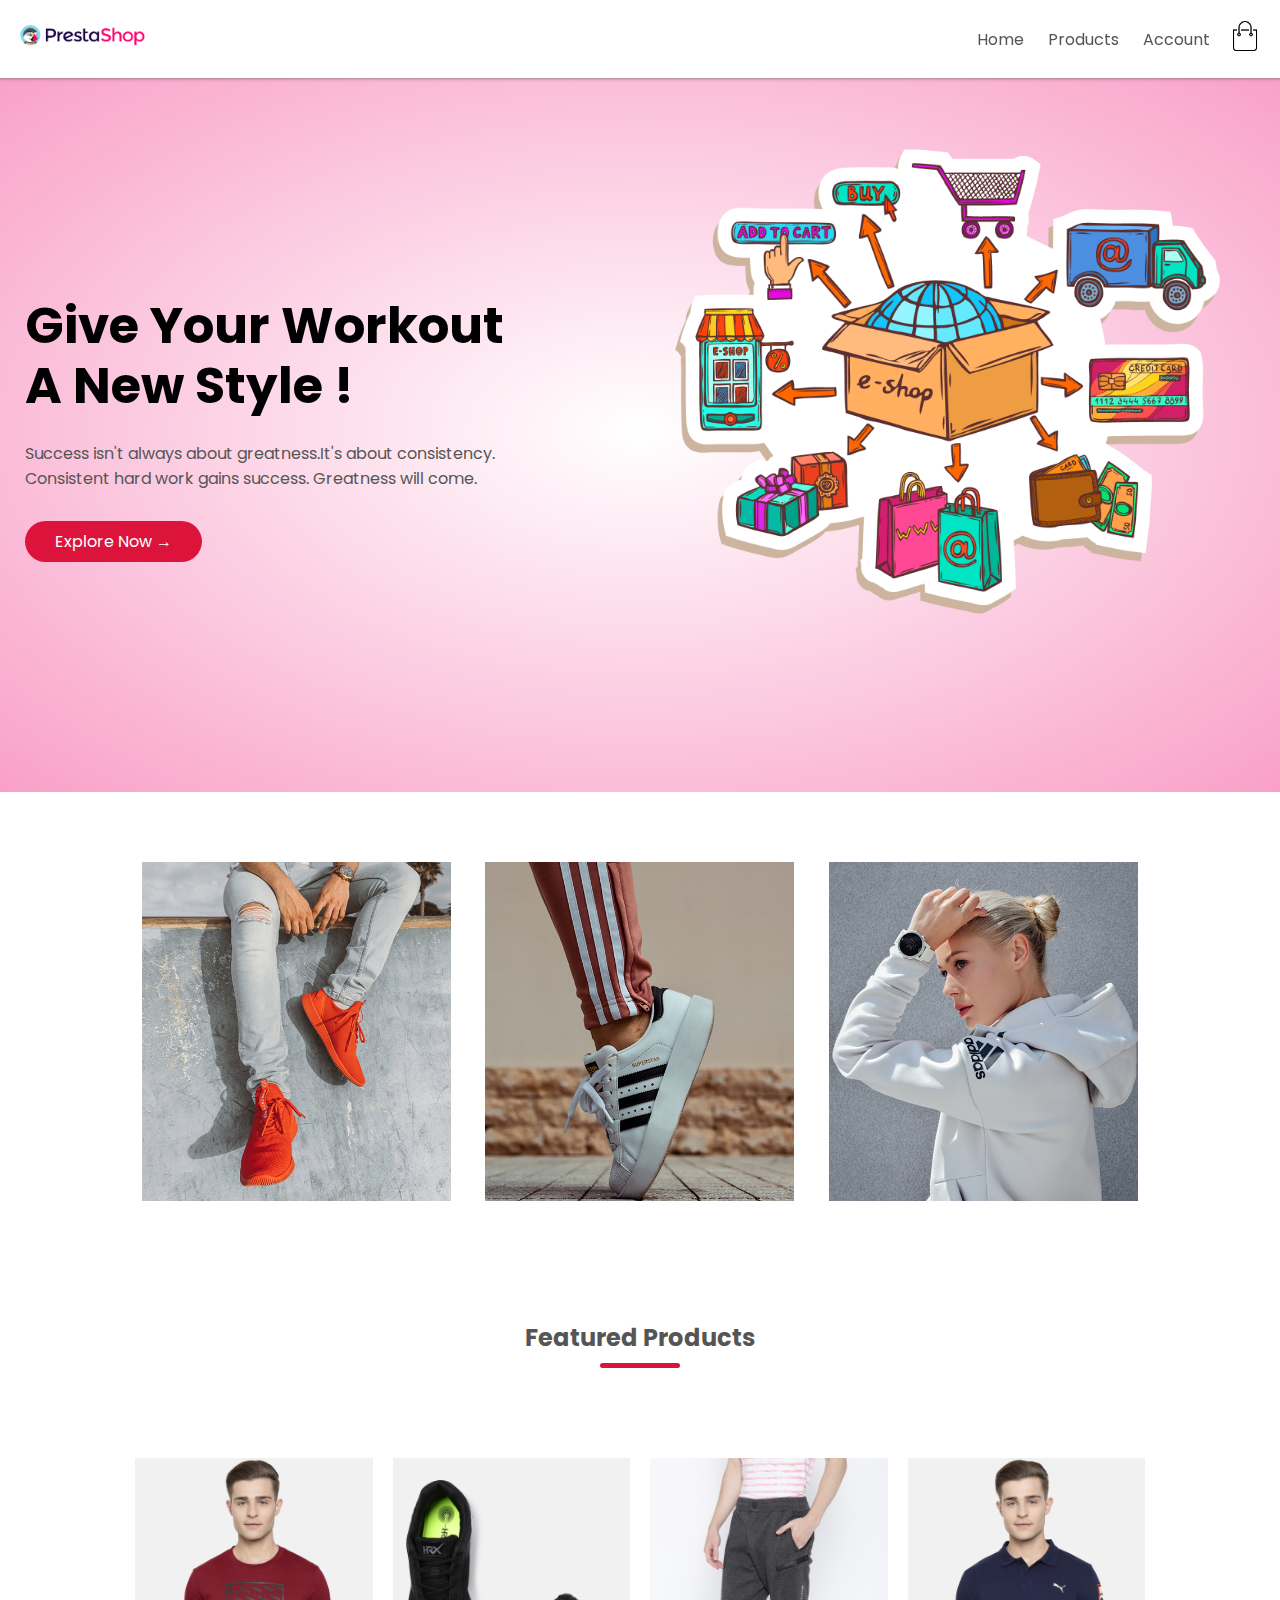
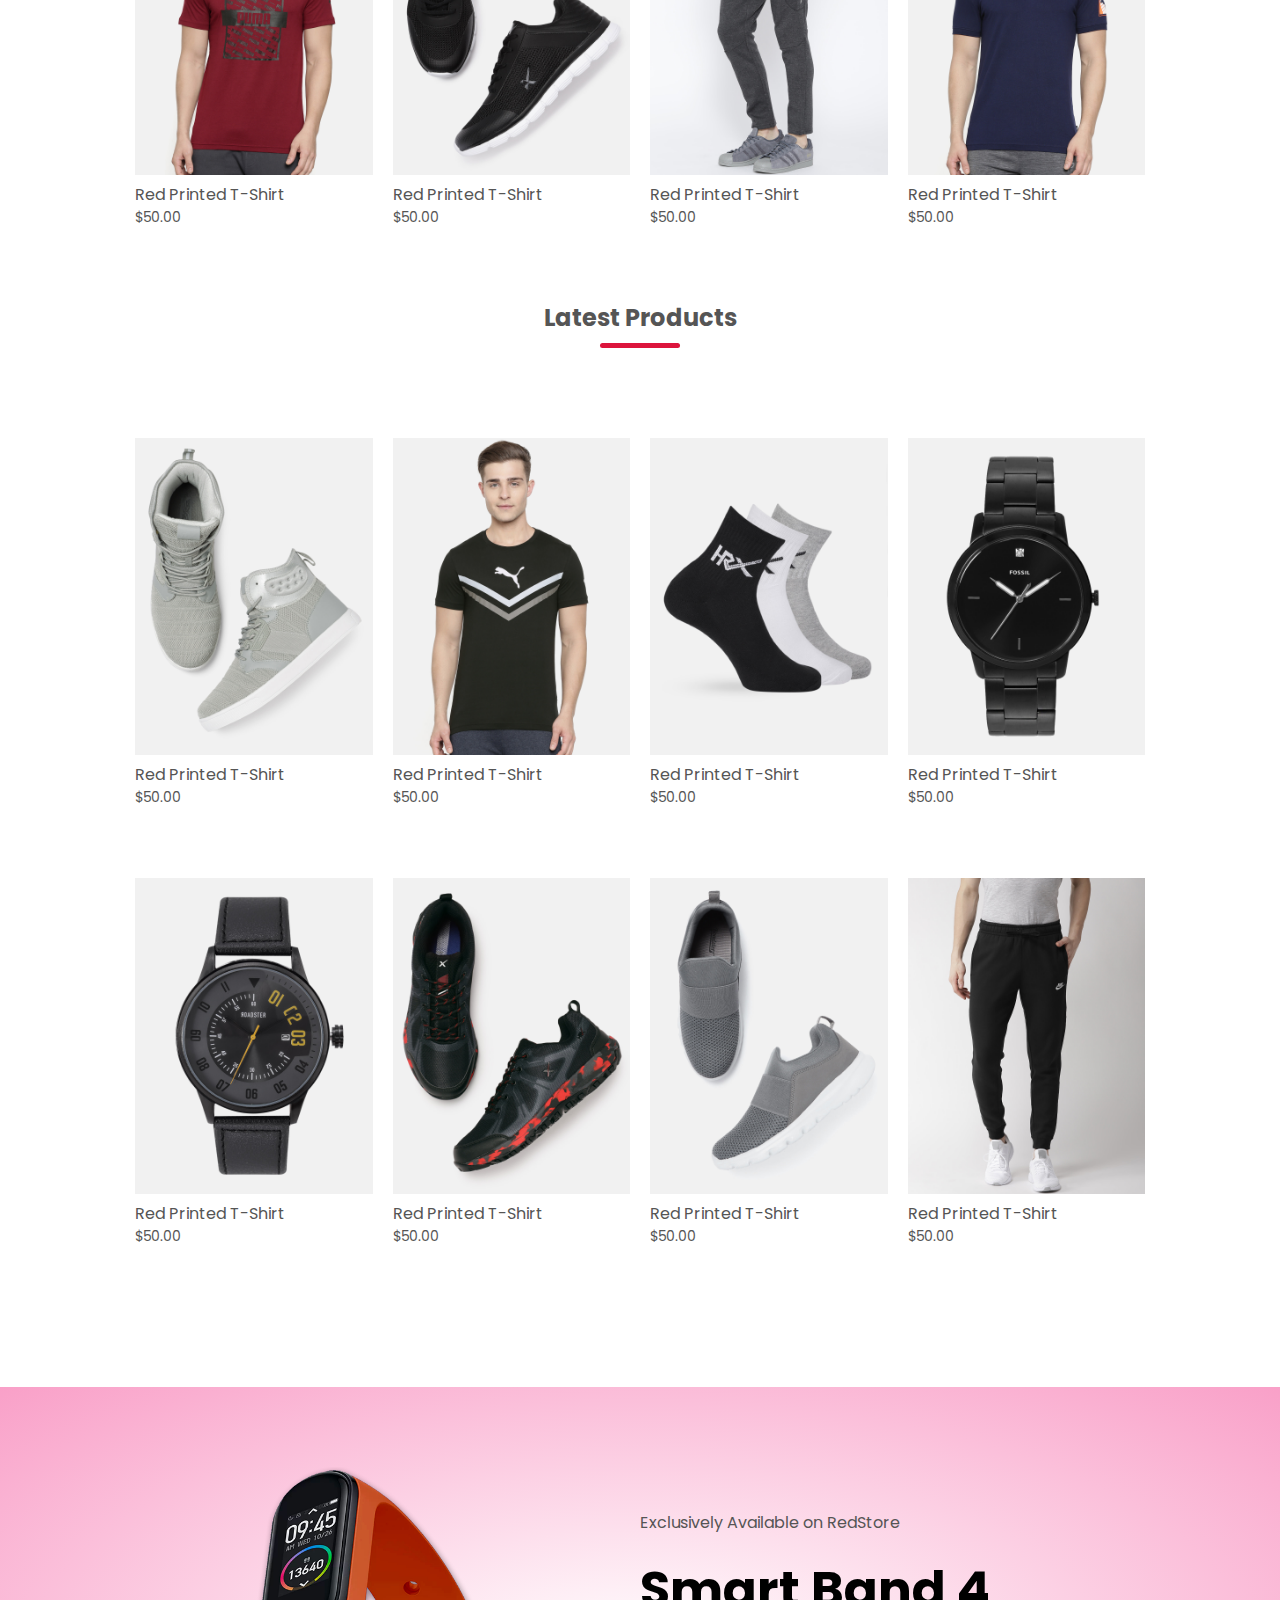
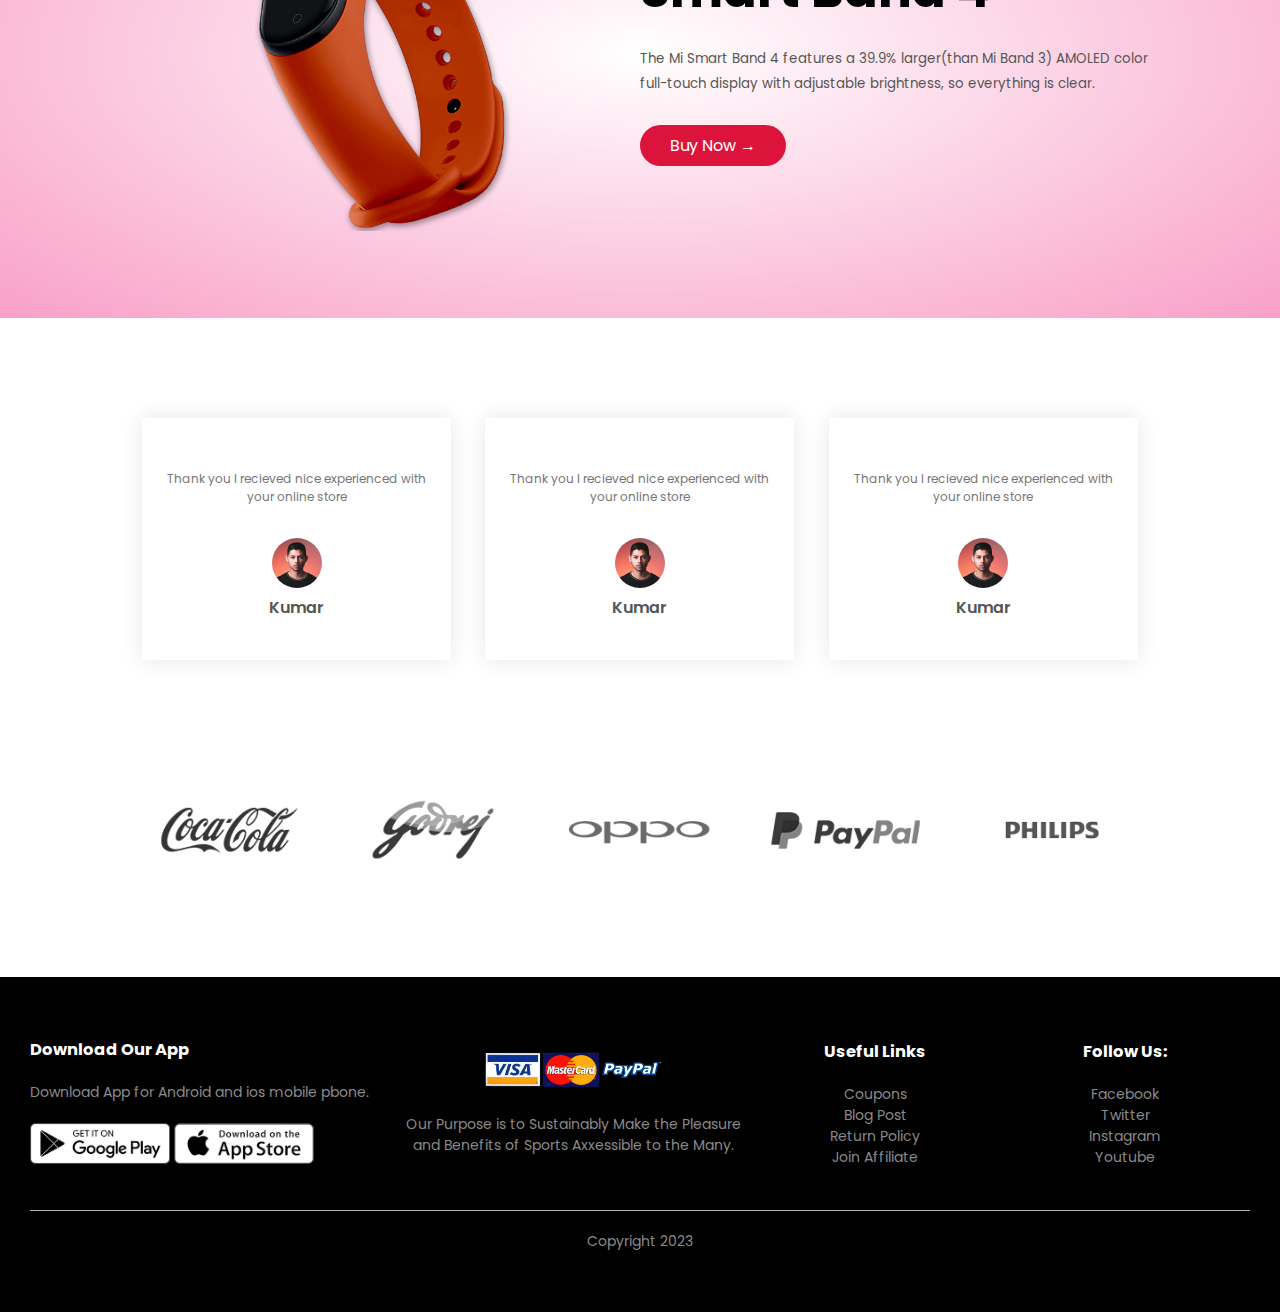
<file: index.html>
<!DOCTYPE html>
<html>
<head>
    <meta name="viewport" content="width=device-width, initial-scale=1.0">
    <title>Ecommerce Website</title>
    <link rel="stylesheet" href="./index.css" type="text/css" />
    <link rel="stylesheet" href="https://cdnjs.cloudflare.com/ajax/libs/font-awesome/6.5.1/css/all.min.css" integrity="sha512-DTOQO9RWCH3ppGqcWaEA1BIZOC6xxalwEsw9c2QQeAIftl+Vegovlnee1c9QX4TctnWMn13TZye+giMm8e2LwA==" crossorigin="anonymous" referrerpolicy="no-referrer" />
</head>
<body>
    <div class="header">
    <div class="container">
    <div class="navbar">
       <a href="index.html"> <img src="images/logo.png" width="125px"/></a>
 
    <nav>
        <ul id="MenuItems">
            <li><a href="index.html">Home</a></li>
            <li><a href="products.html">Products</a></li>
            <!-- <li><a href="">About</a></li>
            <li><a href="">Contact</a></li> -->
            <li><a href="account.html">Account</a></li>
        </ul>
    </nav>
    <a href="cart.html"><img src="images/cart.png" width="30px" height="30px"></a>
    <img src="images/menu.png"  class="menu-icon" width="30px" height="30px" onclick="menutoggle()">
</div>
<div class="row">
    <div class="col-2">
        <h1>Give Your Workout<br> A New Style !</h1>
        <p>Success isn't always about greatness.It's about consistency. <br>Consistent hard
        work gains success. Greatness will come.
        </p>
        <a href="" class="btn">Explore Now &#8594;</a>
    </div>
    <div class="col-2">
        <img src="images/image1.png"/>
    </div>
</div>
</div>
</div>

<!-- features categories -->
<div class="categories">
    <div class="small-container">
    <div class="row">
        <div class="col-3">
            <img src="images/category-1.jpg"/>
        </div>
        <div class="col-3">
            <img src="images/category-2.jpg"/>
        </div>
        <div class="col-3">
            <img src="images/category-3.jpg"/>
        </div>
    </div>
    </div>
</div>

<!-- featured products -->
<div class="small-container">
    <h2 class="title">Featured Products</h2>
    <div class="row">
    <div class="col-4">
        <img src="images/product-1.jpg">
        <h4>Red Printed T-Shirt</h4>
        <div class="rating">
            <i class="fa-solid fa-star"></i>
            <i class="fa-solid fa-star"></i>
            <i class="fa-solid fa-star"></i>
            <i class="fa-solid fa-star"></i>
            <i class="fa-regular fa-star"></i>
        </div>
        <p>$50.00</p>
    </div>
    <div class="col-4">
        <img src="images/product-2.jpg">
        <h4>Red Printed T-Shirt</h4>
        <div class="rating">
            <i class="fa-solid fa-star"></i>
            <i class="fa-solid fa-star"></i>
            <i class="fa-solid fa-star"></i>
            <i class="fa-regular fa-star"></i>
            <i class="fa-regular fa-star"></i>
        </div>
        <p>$50.00</p>
    </div>
    <div class="col-4">
        <img src="images/product-3.jpg">
        <h4>Red Printed T-Shirt</h4>
        <div class="rating">
            <i class="fa-solid fa-star"></i>
            <i class="fa-solid fa-star"></i>
            <i class="fa-regular fa-star"></i>
            <i class="fa-solid fa-star-half-stroke"></i>
            <i class="fa-regular fa-star"></i>
        </div>
        <p>$50.00</p>
    </div>
    <div class="col-4">
        <img src="images/product-4.jpg">
        <h4>Red Printed T-Shirt</h4>
        <div class="rating">
            <i class="fa-solid fa-star"></i>
            <i class="fa-solid fa-star"></i>
            <i class="fa-solid fa-star-half-stroke"></i>
            <i class="fa-solid fa-star"></i>
            <i class="fa-regular fa-star"></i>
        </div>
        <p>$50.00</p>
    </div>
</div>
<h2 class="title">Latest Products</h2>
<div class="row">
    <div class="col-4">
        <img src="images/product-5.jpg">
        <h4>Red Printed T-Shirt</h4>
        <div class="rating">
            <i class="fa-solid fa-star"></i>
            <i class="fa-solid fa-star"></i>
            <i class="fa-solid fa-star"></i>
            <i class="fa-solid fa-star"></i>
            <i class="fa-regular fa-star"></i>
        </div>
        <p>$50.00</p>
    </div>
    <div class="col-4">
        <img src="images/product-6.jpg">
        <h4>Red Printed T-Shirt</h4>
        <div class="rating">
            <i class="fa-solid fa-star"></i>
            <i class="fa-solid fa-star"></i>
            <i class="fa-solid fa-star"></i>
            <i class="fa-regular fa-star"></i>
            <i class="fa-regular fa-star"></i>
        </div>
        <p>$50.00</p>
    </div>
    <div class="col-4">
        <img src="images/product-7.jpg">
        <h4>Red Printed T-Shirt</h4>
        <div class="rating">
            <i class="fa-solid fa-star"></i>
            <i class="fa-solid fa-star"></i>
            <i class="fa-solid fa-star-half-stroke"></i>
            <i class="fa-regular fa-star"></i>
            <i class="fa-regular fa-star"></i>
        </div>
        <p>$50.00</p>
    </div>
    <div class="col-4">
        <img src="images/product-8.jpg">
        <h4>Red Printed T-Shirt</h4>
        <div class="rating">
            <i class="fa-solid fa-star"></i>
            <i class="fa-solid fa-star"></i>
            <i class="fa-solid fa-star"></i>
            <i class="fa-regular fa-star"></i>
            <i class="fa-regular fa-star"></i>
        </div>
        <p>$50.00</p>
    </div>
    <div class="col-4">
        <img src="images/product-9.jpg">
        <h4>Red Printed T-Shirt</h4>
        <div class="rating">
            <i class="fa-solid fa-star"></i>
            <i class="fa-solid fa-star"></i>
            <i class="fa-solid fa-star"></i>
            <i class="fa-solid fa-star-half-stroke"></i>
            <i class="fa-regular fa-star"></i>
        </div>
        <p>$50.00</p>
    </div>
    <div class="col-4">
        <img src="images/product-10.jpg">
        <h4>Red Printed T-Shirt</h4>
        <div class="rating">
            <i class="fa-solid fa-star"></i>
            <i class="fa-solid fa-star"></i>
            <i class="fa-solid fa-star"></i>
            <i class="fa-regular fa-star"></i>
            <i class="fa-regular fa-star"></i>
        </div>
        <p>$50.00</p>
    </div>
    <div class="col-4">
        <img src="images/product-11.jpg">
        <h4>Red Printed T-Shirt</h4>
        <div class="rating">
            <i class="fa-solid fa-star"></i>
            <i class="fa-solid fa-star"></i>
            <i class="fa-solid fa-star"></i>
            <i class="fa-solid fa-star-half-stroke"></i>
            <i class="fa-regular fa-star"></i>
        </div>
        <p>$50.00</p>
    </div>
    <div class="col-4">
        <img src="images/product-12.jpg">
        <h4>Red Printed T-Shirt</h4>
        <div class="rating">
            <i class="fa-solid fa-star"></i>
            <i class="fa-solid fa-star"></i>
            <i class="fa-solid fa-star"></i>
            <i class="fa-solid fa-star-half-stroke"></i>
            <i class="fa-regular fa-star"></i>
        </div>
        <p>$50.00</p>
    </div>
</div>
</div>
<!-- ----------offer------------- -->
<div class="offer">
    <div class="small-container">
        <div class="row">
            <div class="col-2">
                <img src="images/exclusive.png" class="offer-img"/>
            </div>
            <div class="col-2">
                <p>Exclusively Available on RedStore</p>
                <h1>Smart Band 4</h1>
                <small>
                    The Mi Smart Band 4 features a 39.9% larger(than Mi Band 3)
                    AMOLED color full-touch display with adjustable
                    brightness, so everything is clear.
                </small>
                <a href="" class="btn">Buy Now &#8594;</a>
            </div>
        </div>
    </div>
</div>

<!-- Testimonial -->
<div class="testimonial">
    <div class="small-container">
        <div class="row">
            <div class="col-3">
                <i class="fa-solid fa-quote-left"></i>
                <p>Thank you I recieved nice experienced with your online store</p>
                <div class="rating">
                    <i class="fa-solid fa-star"></i>
                    <i class="fa-solid fa-star"></i>
                    <i class="fa-solid fa-star"></i>
                    <i class="fa-regular fa-star"></i>
                    <i class="fa-regular fa-star"></i>
                </div>
                <img src="images/user-2.png">
                <h3>Kumar</h3>
            </div>
            <div class="col-3">
                <i class="fa-solid fa-quote-left"></i>
                <p>Thank you I recieved nice experienced with your online store</p>
                <div class="rating">
                    <i class="fa-solid fa-star"></i>
                    <i class="fa-solid fa-star"></i>
                    <i class="fa-solid fa-star"></i>
                    <i class="fa-regular fa-star"></i>
                    <i class="fa-regular fa-star"></i>
                </div>
                <img src="images/user-2.png">
                <h3>Kumar</h3>
            </div>
            <div class="col-3">
                <i class="fa-solid fa-quote-left"></i>
                <p>Thank you I recieved nice experienced with your online store</p>
                <div class="rating">
                    <i class="fa-solid fa-star"></i>
                    <i class="fa-solid fa-star"></i>
                    <i class="fa-solid fa-star"></i>
                    <i class="fa-regular fa-star"></i>
                    <i class="fa-regular fa-star"></i>
                </div>
                <img src="images/user-2.png">
                <h3>Kumar</h3>
            </div>
        </div>
    </div>
</div>
<!-- brands -->
<div class="brands">
    <div class="small-container">
        <div class="row">
        <div class="col-5">
            <img src="images/logo-coca-cola.png"/>
        </div>
        <div class="col-5">
            <img src="images/logo-godrej.png"/>
        </div>
        <div class="col-5">
            <img src="images/logo-oppo.png"/>
        </div>
        <div class="col-5">
            <img src="images/logo-paypal.png"/>
        </div>
        <div class="col-5">
            <img src="images/logo-philips.png"/>
        </div></div>
    </div>
</div>
<!-- footer -->
<div class="footer">
    <div class="comtainer">
        <div class="row">
            <div class="footer-col-1">
                <h3>Download Our App</h3>
                <p>Download App for Android and ios mobile pbone.</p>
                <div class="app-logo">
                    <img src="images/play-store.png"/>
                    <img src="images/app-store.png"/>
                </div>
            </div>
            <div class="footer-col-2">
               <img src="images/logo-white.png" />
                <p>Our Purpose is to Sustainably Make the Pleasure and Benefits of Sports
                    Axxessible to the Many.
                </p>
            </div>
            <div class="footer-col-3">
               <h3>Useful Links</h3>
                <ul>
                    <li>Coupons</li>
                    <li>Blog Post</li>
                    <li>Return Policy</li>
                    <li>Join Affiliate</li>
                </ul>
             </div>
             <div class="footer-col-4">
                <h3>Follow Us:</h3>
                 <ul>
                     <li>Facebook</li>
                     <li>Twitter</li>
                     <li>Instagram</li>
                     <li>Youtube</li>
                 </ul>
              </div>
        </div>
        <hr>
        <p class="copyright">Copyright 2023 </p>
    </div>
</div>
<script src="./index.js"></script>
</body>
</html>
</file>
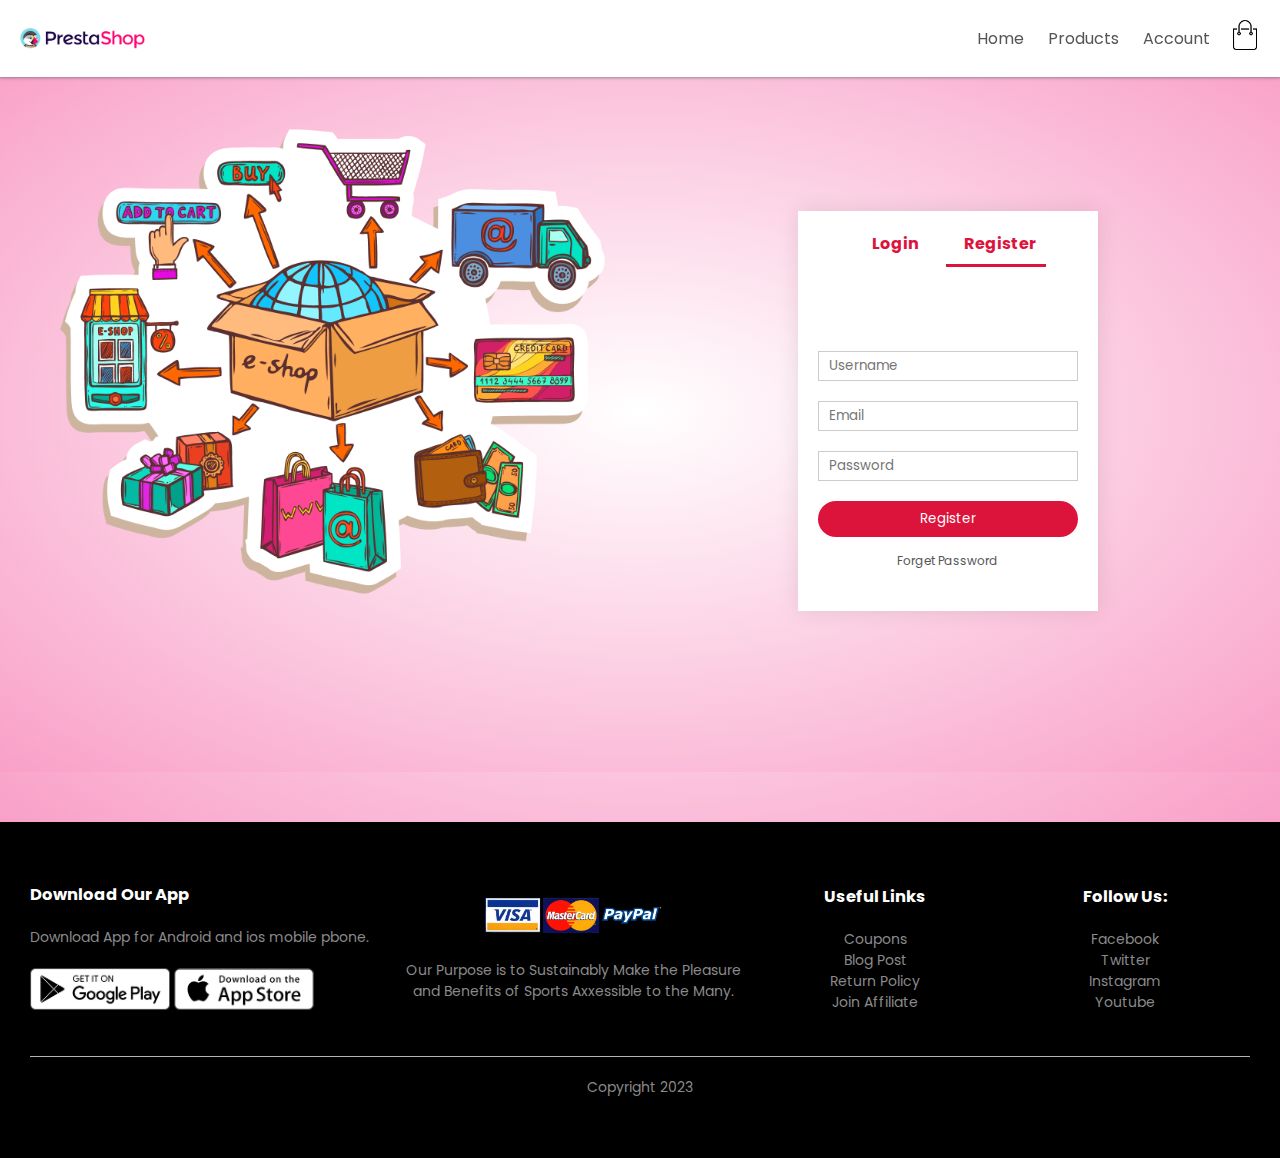
<file: account.html>
<!DOCTYPE html>
<html>
<head>
    <meta name="viewport" content="width=device-width, initial-scale=1.0">
    <title>All Products - Ecommerce Website</title>
    <link rel="stylesheet" href="./index.css" type="text/css" />
    <link rel="stylesheet" href="https://cdnjs.cloudflare.com/ajax/libs/font-awesome/6.5.1/css/all.min.css" integrity="sha512-DTOQO9RWCH3ppGqcWaEA1BIZOC6xxalwEsw9c2QQeAIftl+Vegovlnee1c9QX4TctnWMn13TZye+giMm8e2LwA==" crossorigin="anonymous" referrerpolicy="no-referrer" />
</head>
<body>
    <div class="header">
    <div class="container">
    <div class="navbar">
        <img src="images/logo.png" width="125px"/>
 
    <nav>
        <ul id="MenuItems">
            <li><a href="index.html">Home</a></li>
            <li><a href="products.html">Products</a></li>
            <!-- <li><a href="">About</a></li>
            <li><a href="">Contact</a></li> -->
            <li><a href="account.html">Account</a></li>
        </ul>
    </nav>
    <a href="cart.html"><img src="images/cart.png" width="30px" height="30px"></a>
    <img src="images/menu.png"  class="menu-icon" width="30px" height="30px" onclick="menutoggle()">
</div>

</div>
</div>
<!-- Account-page -->
<div class="account-page">
    <div class="container">
        <div class="row">
            <div class="col-2">
                <img src="images/image1.png" width="100%"/>
            </div>
            <div class="col-2">
                <div class="form-container">
                    <div class="form-btn">
                        <span onchange="login()">Login</span>
                        <span onchange="reg()">Register</span>
                        <hr id="Indicator">
                    </div>
                    <form id="LoginForm">
                        <input type="text" placeholder="Username"/>
                        <input type="password" placeholder="Password"/>
                        <button type="submit" class="btn">Login</button>
                        <a href="">Forget Password</a>
                    </form>
                    <form id="RegForm">
                        <input type="text" placeholder="Username"/>
                        <input type="email" placeholder="Email"/>
                        <input type="password" placeholder="Password"/>
                        <button type="submit" class="btn">Register</button>
                        <a href="">Forget Password</a>
                    </form>
                </div>
            </div>
        </div>
    </div>
</div>


<!-- footer -->
<div class="footer">
    <div class="comtainer">
        <div class="row">
            <div class="footer-col-1">
                <h3>Download Our App</h3>
                <p>Download App for Android and ios mobile pbone.</p>
                <div class="app-logo">
                    <img src="images/play-store.png"/>
                    <img src="images/app-store.png"/>
                </div>
            </div>
            <div class="footer-col-2">
               <img src="images/logo-white.png" />
                <p>Our Purpose is to Sustainably Make the Pleasure and Benefits of Sports
                    Axxessible to the Many.
                </p>
            </div>
            <div class="footer-col-3">
               <h3>Useful Links</h3>
                <ul>
                    <li>Coupons</li>
                    <li>Blog Post</li>
                    <li>Return Policy</li>
                    <li>Join Affiliate</li>
                </ul>
             </div>
             <div class="footer-col-4">
                <h3>Follow Us:</h3>
                 <ul>
                     <li>Facebook</li>
                     <li>Twitter</li>
                     <li>Instagram</li>
                     <li>Youtube</li>
                 </ul>
              </div>
        </div>
        <hr>
        <p class="copyright">Copyright 2023 </p>
    </div>
</div>
<script src="./index.js"></script>
</body>
</html>
</file>
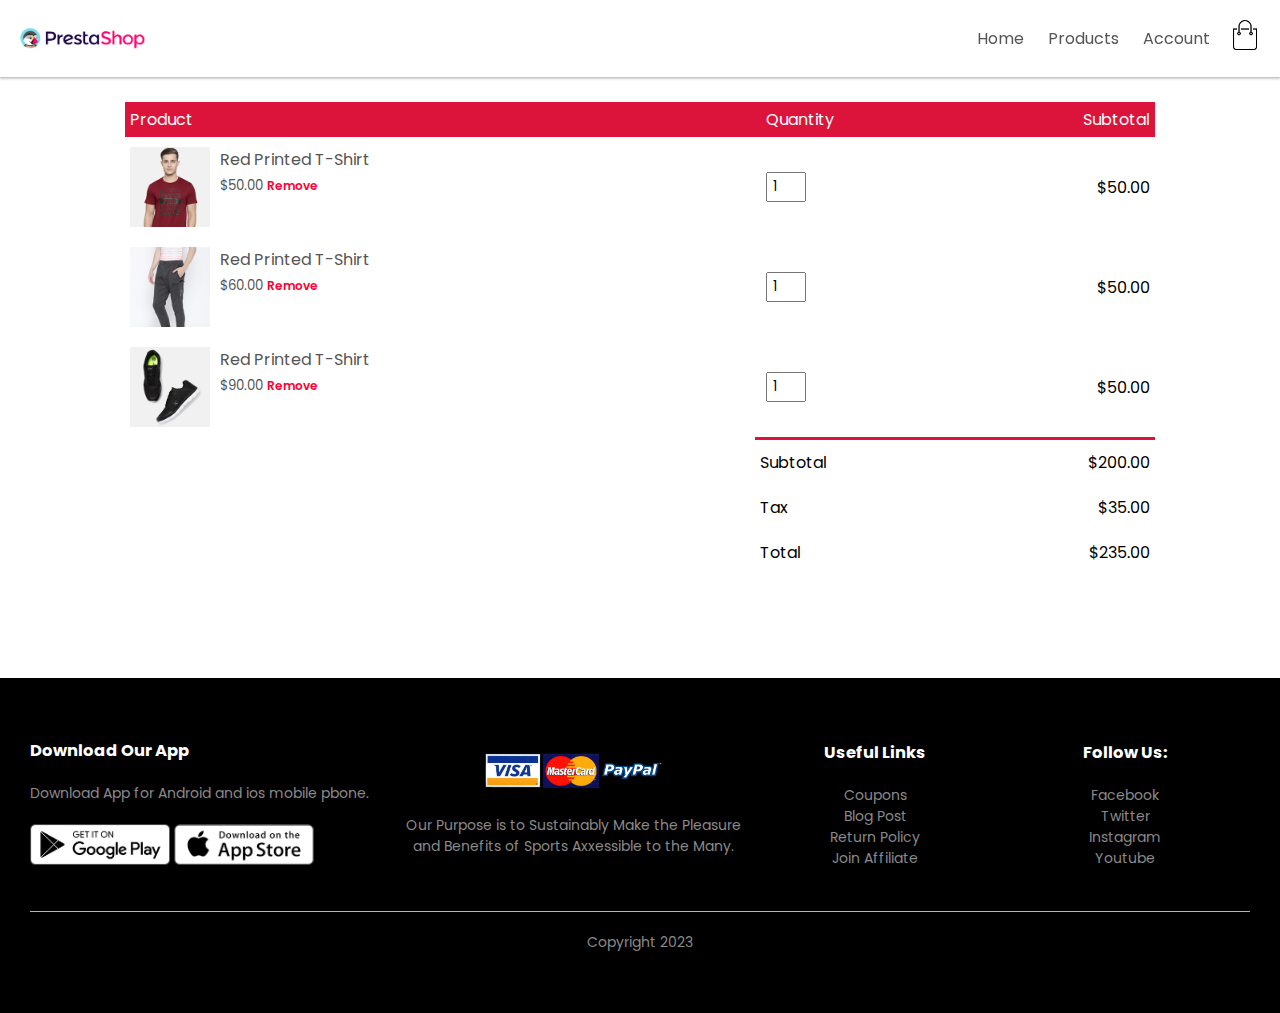
<file: cart.html>
<!DOCTYPE html>
<html>
<head>
    <meta name="viewport" content="width=device-width, initial-scale=1.0">
    <title>All Products - Ecommerce Website</title>
    <link rel="stylesheet" href="./index.css" type="text/css" />
    <link rel="stylesheet" href="https://cdnjs.cloudflare.com/ajax/libs/font-awesome/6.5.1/css/all.min.css" integrity="sha512-DTOQO9RWCH3ppGqcWaEA1BIZOC6xxalwEsw9c2QQeAIftl+Vegovlnee1c9QX4TctnWMn13TZye+giMm8e2LwA==" crossorigin="anonymous" referrerpolicy="no-referrer" />
</head>
<body>
    <div class="header">
    <div class="container">
    <div class="navbar">
        <img src="images/logo.png" width="125px"/>
 
    <nav>
        <ul id="MenuItems">
            <li><a href="index.html">Home</a></li>
            <li><a href="products.html">Products</a></li>
            <!-- <li><a href="">About</a></li>
            <li><a href="">Contact</a></li> -->
            <li><a href="account.html">Account</a></li>
        </ul>
    </nav>
    <a href="cart.html"><img src="images/cart.png" width="30px" height="30px"></a>
    <img src="images/menu.png"  class="menu-icon" width="30px" height="30px" onclick="menutoggle()">
</div>

</div>
</div>
<!-- cart items details -->
<div class="small-container cart-page">
    <table>
        <tr>
            <th>Product</th>
            <th>Quantity</th>
            <th>Subtotal</th>
        </tr>
        <tr>
            <td>
                <div class="cart-info">
                    <img src="images/buy-1.jpg">
                    <div>
                        <p>Red Printed T-Shirt</p>
                        <small>$50.00</small>
                        <a href="">Remove</a>
                    </div>
                </div>
              
            </td>
            <td><input type="number" value="1"></td>
            <td>$50.00</td>
        </tr>
        <tr>
            <td>
                <div class="cart-info">
                    <img src="images/buy-3.jpg">
                    <div>
                        <p>Red Printed T-Shirt</p>
                        <small>$60.00</small>
                        <a href="">Remove</a>
                    </div>
                </div>
              
            </td>
            <td><input type="number" value="1"></td>
            <td>$50.00</td>
        </tr>
        <tr>
            <td>
                <div class="cart-info">
                    <img src="images/buy-2.jpg">
                    <div>
                        <p>Red Printed T-Shirt</p>
                        <small>$90.00</small>
                        <a href="">Remove</a>
                    </div>
                </div>
              
            </td>
            <td><input type="number" value="1"></td>
            <td>$50.00</td>
        </tr>
    </table>
    <div class="total-price">
        <table>
            <tr>
                <td>Subtotal</td>
                <td>$200.00</td>
            </tr>
            <tr>
                <td>Tax</td>
                <td>$35.00</td>
            </tr>
            <tr>
                <td>Total</td>
                <td>$235.00</td>
            </tr>
        </table>
    </div>
</div>


<!-- footer -->
<div class="footer">
    <div class="comtainer">
        <div class="row">
            <div class="footer-col-1">
                <h3>Download Our App</h3>
                <p>Download App for Android and ios mobile pbone.</p>
                <div class="app-logo">
                    <img src="images/play-store.png"/>
                    <img src="images/app-store.png"/>
                </div>
            </div>
            <div class="footer-col-2">
               <img src="images/logo-white.png" />
                <p>Our Purpose is to Sustainably Make the Pleasure and Benefits of Sports
                    Axxessible to the Many.
                </p>
            </div>
            <div class="footer-col-3">
               <h3>Useful Links</h3>
                <ul>
                    <li>Coupons</li>
                    <li>Blog Post</li>
                    <li>Return Policy</li>
                    <li>Join Affiliate</li>
                </ul>
             </div>
             <div class="footer-col-4">
                <h3>Follow Us:</h3>
                 <ul>
                     <li>Facebook</li>
                     <li>Twitter</li>
                     <li>Instagram</li>
                     <li>Youtube</li>
                 </ul>
              </div>
        </div>
        <hr>
        <p class="copyright">Copyright 2023 </p>
    </div>
</div>
<script src="./index.js"></script>
</body>
</html>
</file>
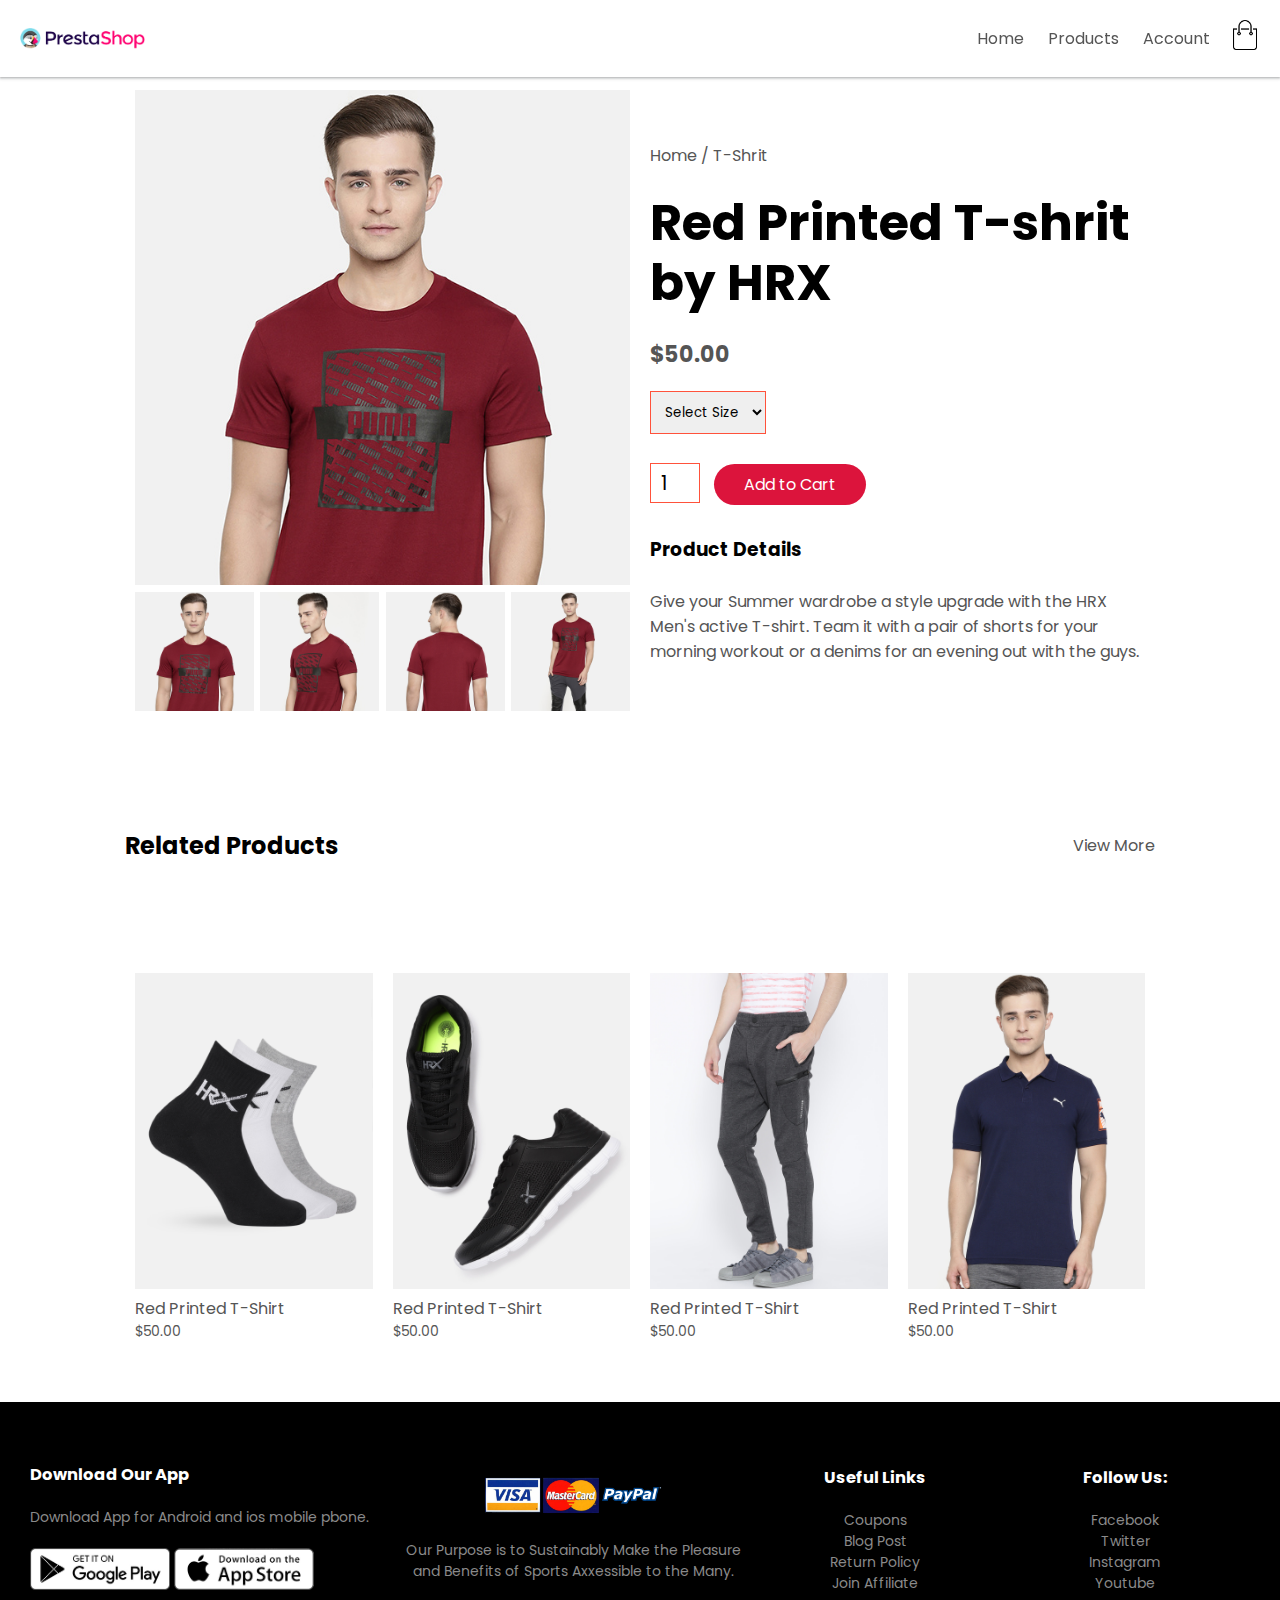
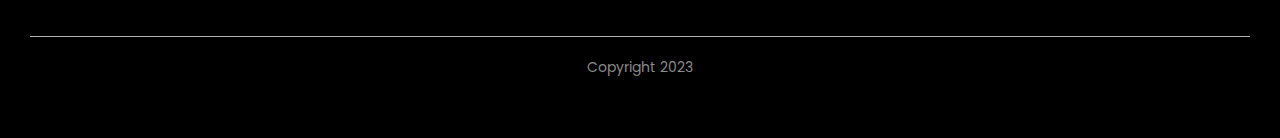
<file: productdetails.html>
<!DOCTYPE html>
<html>
<head>
    <meta name="viewport" content="width=device-width, initial-scale=1.0">
    <title>All Products - Ecommerce Website</title>
    <link rel="stylesheet" href="./index.css" type="text/css" />
    <link rel="stylesheet" href="https://cdnjs.cloudflare.com/ajax/libs/font-awesome/6.5.1/css/all.min.css" integrity="sha512-DTOQO9RWCH3ppGqcWaEA1BIZOC6xxalwEsw9c2QQeAIftl+Vegovlnee1c9QX4TctnWMn13TZye+giMm8e2LwA==" crossorigin="anonymous" referrerpolicy="no-referrer" />
</head>
<body>
    <div class="header">
    <div class="container">
    <div class="navbar">
        <img src="images/logo.png" width="125px"/>
 
    <nav>
        <ul id="MenuItems">
            <li><a href="index.html">Home</a></li>
            <li><a href="products.html">Products</a></li>
            <!-- <li><a href="">About</a></li>
            <li><a href="">Contact</a></li> -->
            <li><a href="account.html">Account</a></li>
        </ul>
    </nav>
    <a href="cart.html"><img src="images/cart.png" width="30px" height="30px"></a>
    <img src="images/menu.png"  class="menu-icon" width="30px" height="30px" onclick="menutoggle()">
</div>

</div>
</div>
<!-- single product details -->
<div class="small-container single-product" >
    <div class="row">
        <div class="col-2">
            <img src="images/gallery-1.jpg" width="100%" id="ProductImg"/>
            <div class="small-img-row">
                <div class="small-img-col">
                    <img src="images/gallery-1.jpg" class="small-img"/>
                </div>
                <div class="small-img-col">
                    <img src="images/gallery-2.jpg" class="small-img"/>
                </div>
                <div class="small-img-col">
                    <img src="images/gallery-3.jpg" class="small-img"/>
                </div>
                <div class="small-img-col">
                    <img src="images/gallery-4.jpg" class="small-img"/>
                </div>
            </div>
        </div>
        <div class="col-2">
            <p>Home / T-Shrit</p>
            <h1>Red Printed T-shrit by HRX</h1>
            <h4>$50.00</h4>
            <select>
                <option>Select Size</option>
                <option>XXL</option> 
                <option>XL</option>
                <option>Large</option>
                <option>Medium</option>
                <option>Small</option>
            </select>
            <input type="number" value="1">
            <a href="./cart.html" class="btn">Add to Cart</a>
            <h3>Product Details   <i class="fa-solid fa-indent"></i></h3>
            <br>
            <p>Give your Summer wardrobe a style upgrade with the HRX
                Men's active T-shirt. Team it with a pair of shorts for 
                your morning workout or a denims for an evening out with the guys.
            </p>
        </div>
    </div>
</div>
<!-- title -->
<div class="small-container">
    <div class="row row-2">
        <h2>Related Products</h2>
        <p>View More</p>
    </div>
</div>
<!-- products -->
<div class="small-container">
    <div class="row">
    <div class="col-4">
        <img src="images/product-7.jpg">
        <h4>Red Printed T-Shirt</h4>
        <div class="rating">
            <i class="fa-solid fa-star"></i>
            <i class="fa-solid fa-star"></i>
            <i class="fa-solid fa-star"></i>
            <i class="fa-solid fa-star"></i>
            <i class="fa-regular fa-star"></i>
        </div>
        <p>$50.00</p>
    </div>
    <div class="col-4">
        <img src="images/product-2.jpg">
        <h4>Red Printed T-Shirt</h4>
        <div class="rating">
            <i class="fa-solid fa-star"></i>
            <i class="fa-solid fa-star"></i>
            <i class="fa-solid fa-star"></i>
            <i class="fa-regular fa-star"></i>
            <i class="fa-regular fa-star"></i>
        </div>
        <p>$50.00</p>
    </div>
    <div class="col-4">
        <img src="images/product-3.jpg">
        <h4>Red Printed T-Shirt</h4>
        <div class="rating">
            <i class="fa-solid fa-star"></i>
            <i class="fa-solid fa-star"></i>
            <i class="fa-regular fa-star"></i>
            <i class="fa-solid fa-star-half-stroke"></i>
            <i class="fa-regular fa-star"></i>
        </div>
        <p>$50.00</p>
    </div>
    <div class="col-4">
        <img src="images/product-4.jpg">
        <h4>Red Printed T-Shirt</h4>
        <div class="rating">
            <i class="fa-solid fa-star"></i>
            <i class="fa-solid fa-star"></i>
            <i class="fa-solid fa-star-half-stroke"></i>
            <i class="fa-solid fa-star"></i>
            <i class="fa-regular fa-star"></i>
        </div>
        <p>$50.00</p>
    </div>
   
</div>

</div>

<!-- footer -->
<div class="footer">
    <div class="comtainer">
        <div class="row">
            <div class="footer-col-1">
                <h3>Download Our App</h3>
                <p>Download App for Android and ios mobile pbone.</p>
                <div class="app-logo">
                    <img src="images/play-store.png"/>
                    <img src="images/app-store.png"/>
                </div>
            </div>
            <div class="footer-col-2">
               <img src="images/logo-white.png" />
                <p>Our Purpose is to Sustainably Make the Pleasure and Benefits of Sports
                    Axxessible to the Many.
                </p>
            </div>
            <div class="footer-col-3">
               <h3>Useful Links</h3>
                <ul>
                    <li>Coupons</li>
                    <li>Blog Post</li>
                    <li>Return Policy</li>
                    <li>Join Affiliate</li>
                </ul>
             </div>
             <div class="footer-col-4">
                <h3>Follow Us:</h3>
                 <ul>
                     <li>Facebook</li>
                     <li>Twitter</li>
                     <li>Instagram</li>
                     <li>Youtube</li>
                 </ul>
              </div>
        </div>
        <hr>
        <p class="copyright">Copyright 2023 </p>
    </div>
</div>
<script src="./index.js"></script>
</body>
</html>
</file>
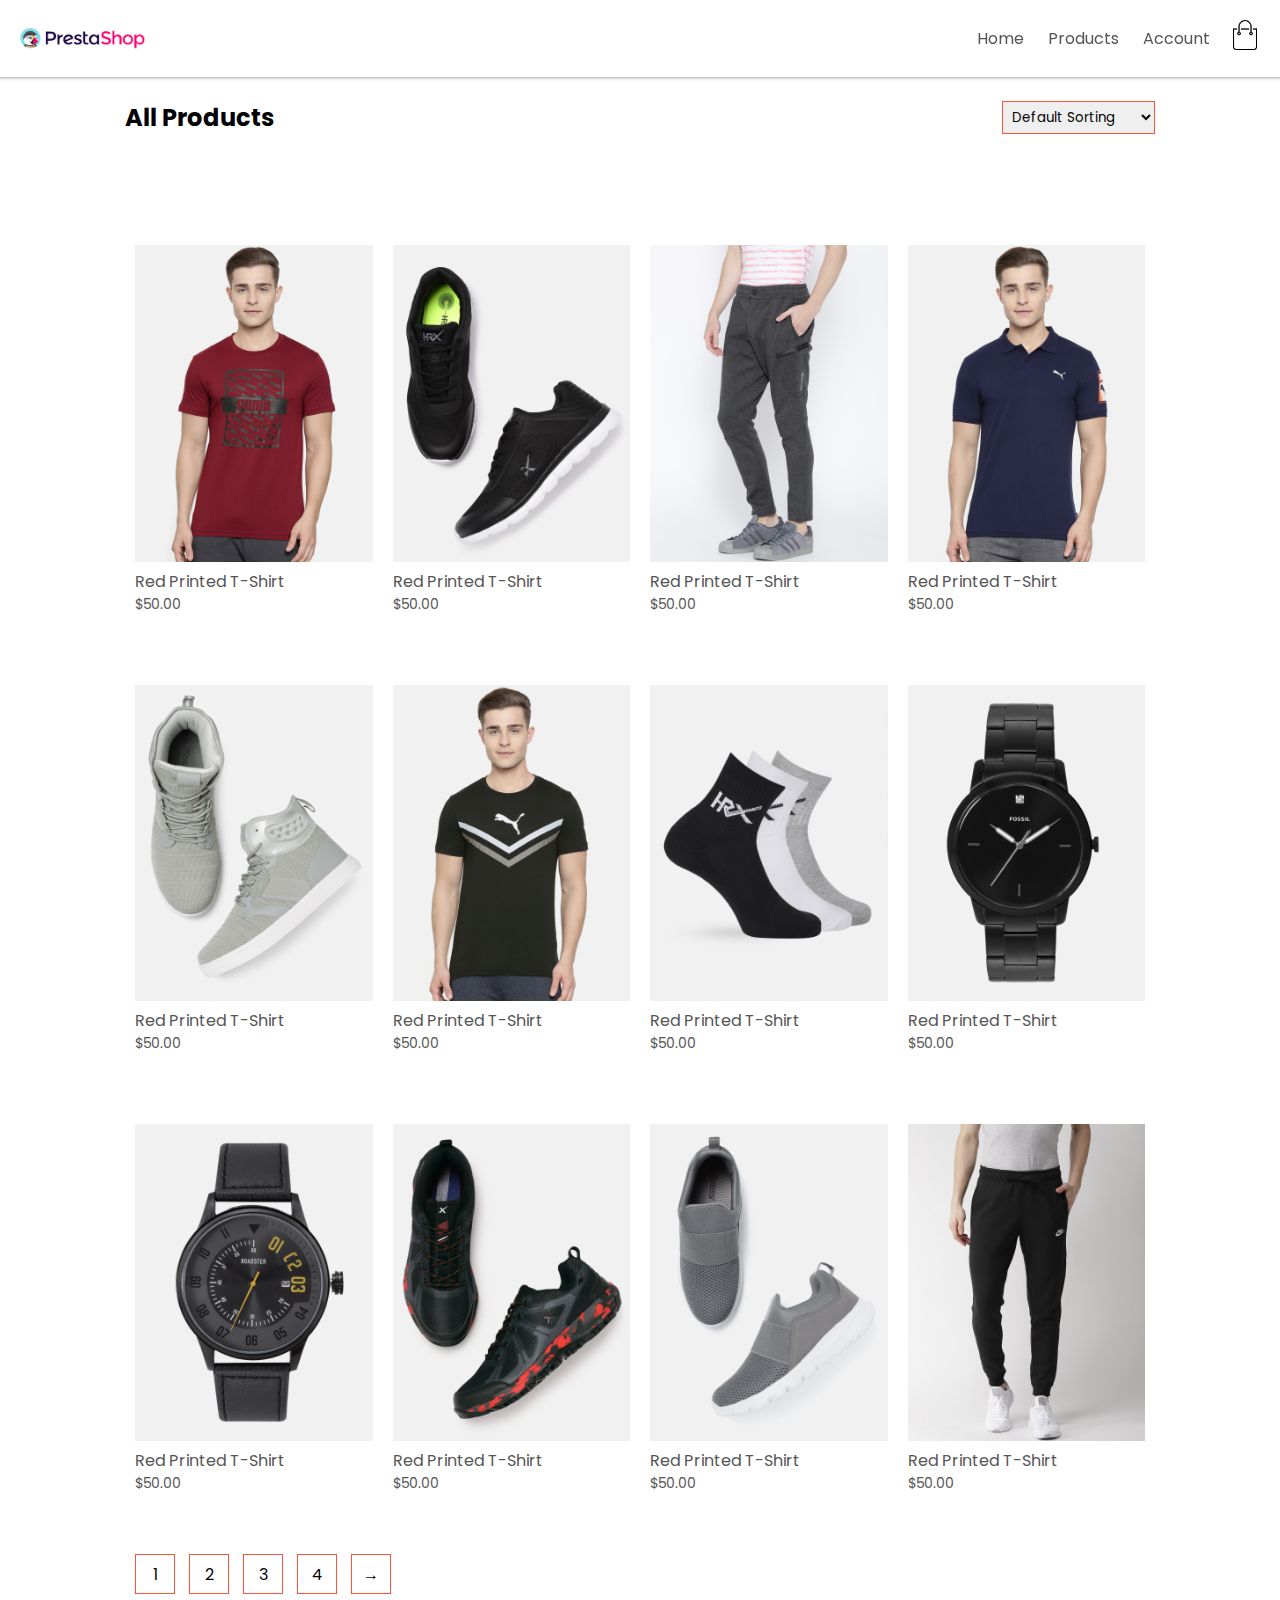
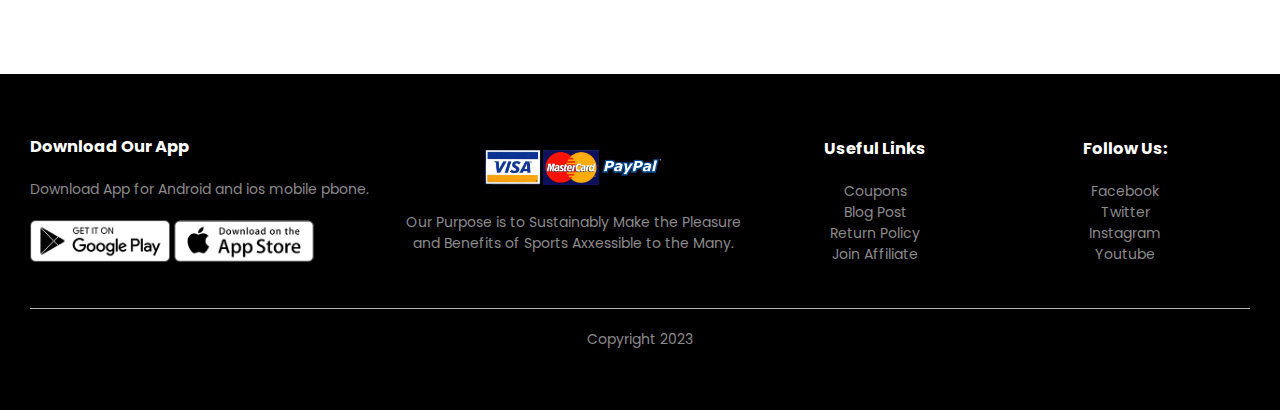
<file: products.html>
<!DOCTYPE html>
<html>
<head>
    <meta name="viewport" content="width=device-width, initial-scale=1.0">
    <title>All Products - Ecommerce Website</title>
    <link rel="stylesheet" href="./index.css" type="text/css" />
    <link rel="stylesheet" href="https://cdnjs.cloudflare.com/ajax/libs/font-awesome/6.5.1/css/all.min.css" integrity="sha512-DTOQO9RWCH3ppGqcWaEA1BIZOC6xxalwEsw9c2QQeAIftl+Vegovlnee1c9QX4TctnWMn13TZye+giMm8e2LwA==" crossorigin="anonymous" referrerpolicy="no-referrer" />
</head>
<body>
    <div class="header">
    <div class="container">
    <div class="navbar">
        <img src="images/logo.png" width="125px"/>
 
    <nav>
        <ul id="MenuItems">
            <li><a href="index.html">Home</a></li>
            <li><a href="products.html">Products</a></li>
            <!-- <li><a href="">About</a></li>
            <li><a href="">Contact</a></li> -->
            <li><a href="account.html">Account</a></li>
        </ul>
    </nav>
    <a href="cart.html"><img src="images/cart.png" width="30px" height="30px"></a>
    <img src="images/menu.png"  class="menu-icon" width="30px" height="30px" onclick="menutoggle()">
</div>

</div>
</div>

<!-- featured products -->
<div class="small-container">
 <div class="row row-2">
    <h2>All Products</h2>
    <select>
        <option>Default Sorting</option>
        <option>Sort by Price</option>
        <option>Sort by Popularity</option>
        <option>Sort by rating</option>
        <option>Sort by Sale</option>
    </select>
 </div>
    <div class="row">
    <div class="col-4">
        <a href="productdetails.html"><img src="images/product-1.jpg"></a>
        <a href="productdetails.html"> <h4>Red Printed T-Shirt</h4></a>
        <div class="rating">
            <i class="fa-solid fa-star"></i>
            <i class="fa-solid fa-star"></i>
            <i class="fa-solid fa-star"></i>
            <i class="fa-solid fa-star"></i>
            <i class="fa-regular fa-star"></i>
        </div>
        <p>$50.00</p>
    </div>
    <div class="col-4">
        <img src="images/product-2.jpg">
        <h4>Red Printed T-Shirt</h4>
        <div class="rating">
            <i class="fa-solid fa-star"></i>
            <i class="fa-solid fa-star"></i>
            <i class="fa-solid fa-star"></i>
            <i class="fa-regular fa-star"></i>
            <i class="fa-regular fa-star"></i>
        </div>
        <p>$50.00</p>
    </div>
    <div class="col-4">
        <img src="images/product-3.jpg">
        <h4>Red Printed T-Shirt</h4>
        <div class="rating">
            <i class="fa-solid fa-star"></i>
            <i class="fa-solid fa-star"></i>
            <i class="fa-regular fa-star"></i>
            <i class="fa-solid fa-star-half-stroke"></i>
            <i class="fa-regular fa-star"></i>
        </div>
        <p>$50.00</p>
    </div>
    <div class="col-4">
        <img src="images/product-4.jpg">
        <h4>Red Printed T-Shirt</h4>
        <div class="rating">
            <i class="fa-solid fa-star"></i>
            <i class="fa-solid fa-star"></i>
            <i class="fa-solid fa-star-half-stroke"></i>
            <i class="fa-solid fa-star"></i>
            <i class="fa-regular fa-star"></i>
        </div>
        <p>$50.00</p>
    </div>
    <div class="row">
        <div class="col-4">
            <img src="images/product-5.jpg">
            <h4>Red Printed T-Shirt</h4>
            <div class="rating">
                <i class="fa-solid fa-star"></i>
                <i class="fa-solid fa-star"></i>
                <i class="fa-solid fa-star"></i>
                <i class="fa-solid fa-star"></i>
                <i class="fa-regular fa-star"></i>
            </div>
            <p>$50.00</p>
        </div>
        <div class="col-4">
            <img src="images/product-6.jpg">
            <h4>Red Printed T-Shirt</h4>
            <div class="rating">
                <i class="fa-solid fa-star"></i>
                <i class="fa-solid fa-star"></i>
                <i class="fa-solid fa-star"></i>
                <i class="fa-regular fa-star"></i>
                <i class="fa-regular fa-star"></i>
            </div>
            <p>$50.00</p>
        </div>
        <div class="col-4">
            <img src="images/product-7.jpg">
            <h4>Red Printed T-Shirt</h4>
            <div class="rating">
                <i class="fa-solid fa-star"></i>
                <i class="fa-solid fa-star"></i>
                <i class="fa-solid fa-star-half-stroke"></i>
                <i class="fa-regular fa-star"></i>
                <i class="fa-regular fa-star"></i>
            </div>
            <p>$50.00</p>
        </div>
        <div class="col-4">
            <img src="images/product-8.jpg">
            <h4>Red Printed T-Shirt</h4>
            <div class="rating">
                <i class="fa-solid fa-star"></i>
                <i class="fa-solid fa-star"></i>
                <i class="fa-solid fa-star"></i>
                <i class="fa-regular fa-star"></i>
                <i class="fa-regular fa-star"></i>
            </div>
            <p>$50.00</p>
        </div>
        <div class="col-4">
            <img src="images/product-9.jpg">
            <h4>Red Printed T-Shirt</h4>
            <div class="rating">
                <i class="fa-solid fa-star"></i>
                <i class="fa-solid fa-star"></i>
                <i class="fa-solid fa-star"></i>
                <i class="fa-solid fa-star-half-stroke"></i>
                <i class="fa-regular fa-star"></i>
            </div>
            <p>$50.00</p>
        </div>
        <div class="col-4">
            <img src="images/product-10.jpg">
            <h4>Red Printed T-Shirt</h4>
            <div class="rating">
                <i class="fa-solid fa-star"></i>
                <i class="fa-solid fa-star"></i>
                <i class="fa-solid fa-star"></i>
                <i class="fa-regular fa-star"></i>
                <i class="fa-regular fa-star"></i>
            </div>
            <p>$50.00</p>
        </div>
        <div class="col-4">
            <img src="images/product-11.jpg">
            <h4>Red Printed T-Shirt</h4>
            <div class="rating">
                <i class="fa-solid fa-star"></i>
                <i class="fa-solid fa-star"></i>
                <i class="fa-solid fa-star"></i>
                <i class="fa-solid fa-star-half-stroke"></i>
                <i class="fa-regular fa-star"></i>
            </div>
            <p>$50.00</p>
        </div>
        <div class="col-4">
            <img src="images/product-12.jpg">
            <h4>Red Printed T-Shirt</h4>
            <div class="rating">
                <i class="fa-solid fa-star"></i>
                <i class="fa-solid fa-star"></i>
                <i class="fa-solid fa-star"></i>
                <i class="fa-solid fa-star-half-stroke"></i>
                <i class="fa-regular fa-star"></i>
            </div>
            <p>$50.00</p>
        </div>
    </div>
    
</div>
<div class="page-btn">
    <span>1</span>
    <span>2</span>
    <span>3</span>
    <span>4</span>
    <span>&#8594;</span>
</div>
</div>

<!-- footer -->
<div class="footer">
    <div class="comtainer">
        <div class="row">
            <div class="footer-col-1">
                <h3>Download Our App</h3>
                <p>Download App for Android and ios mobile pbone.</p>
                <div class="app-logo">
                    <img src="images/play-store.png"/>
                    <img src="images/app-store.png"/>
                </div>
            </div>
            <div class="footer-col-2">
               <img src="images/logo-white.png" />
                <p>Our Purpose is to Sustainably Make the Pleasure and Benefits of Sports
                    Axxessible to the Many.
                </p>
            </div>
            <div class="footer-col-3">
               <h3>Useful Links</h3>
                <ul>
                    <li>Coupons</li>
                    <li>Blog Post</li>
                    <li>Return Policy</li>
                    <li>Join Affiliate</li>
                </ul>
             </div>
             <div class="footer-col-4">
                <h3>Follow Us:</h3>
                 <ul>
                     <li>Facebook</li>
                     <li>Twitter</li>
                     <li>Instagram</li>
                     <li>Youtube</li>
                 </ul>
              </div>
        </div>
        <hr>
        <p class="copyright">Copyright 2023 </p>
    </div>
</div>
<script src="./index.js"></script>
</body>
</html>
</file>
<file: index.css>
@import url('https://fonts.googleapis.com/css2?family=Poppins:wght@300;400;500;600;700&display=swap');
*{
    margin: 0;
    padding: 0;
    box-sizing: border-box;
    font-family: 'Poppins', sans-serif;
}
.header{
    background: radial-gradient(#fff,#f9a0c8);
}
.container{
    max-width: 1300px;
    margin: auto;
    padding:  0 25px 0 25px ;
    background: radial-gradient(#fff,#f9a0c8);
}
.navbar{
    display: flex;
    align-items: center;
    justify-content: center;
    width: 100%;
    padding: 20px;
    position: fixed;
    background: white;
    z-index: 999;
    box-shadow: rgba(60, 64, 67, 0.3) 0px 1px 2px 0px, rgba(60, 64, 67, 0.15) 0px 1px 3px 1px;
    top: 0;
    left: 0px;
}
nav{
    flex:1;
    text-align:right;
}
nav ul{
    display:inline-block;
    list-style:none;
}
nav ul li{
    display:inline-block;
    margin-right: 20px;
}
a{
    text-decoration: none;
    color:#555;
}
p{
    color:#555
}


.row{
    display: flex;
    align-items: center;
    flex-wrap: wrap;
    justify-content: space-around
}
.col-2{
    flex-basis: 50%;
    min-width: 300px;
}
.col-2 img{
    max-width: 100%;
    padding: 50px 0;
}
.col-2 h1{
    font-size: 50px;
    line-height: 60px;
    margin: 25px 0;
}
.btn{
    display: inline-block;
    background-color:crimson;
    color: white;
    padding: 8px 30px;
    margin: 30px 0;
    border-radius: 30px;
    transition: background 0.5s;
}
.btn:hover{
    background: #563434;
}
.header .row{
    margin-top: 70px;
}


.categories{
    margin: 70px 0;;
}
.small-container{
    max-width: 1080px;
    margin: auto;
    padding: 0 25px;
}
.col-3{
    flex-basis: 30%;
    min-width: 250px;
    margin-bottom: 30px;
}
.col-3 img{
    width: 100%;
}
.col-4{
    flex-basis: 25%;
    padding: 10px;
    min-width: 200px;
    margin-bottom: 50px;
    transition: transform 0.5s;
}
.col-4 img{
    width: 100%;
    cursor: pointer;
}
.title{
    text-align: center;
    margin: 0 auto 80px;
    position: relative;
    line-height: 60px;
    color: #555;
}
.title:after{
    content: '';
    background: crimson;
    width: 80px;
    height: 5px;
    border-radius: 5px;
    position: absolute;
    bottom: 0;
    left: 50%;
    transform: translateX(-50%);
}
h4{
    color:#555;
    font-weight: normal;
}
.col-4 p{
    font-size: 14px;
}
.rating .fa-star,.fa-star-half-stroke{
    color: crimson;
}
.col-4:hover{
    transform: translateY(-5px);
}

/* offer */

.offer{
    background: radial-gradient(#fff,#f9a0c8);
    margin-top: 80px;
    padding: 30px 0;
}
.col-2 .offer-img{
    padding: 50px;
}
small{
    color: #555;
}

/* Testimonial */

.testimonial{
    padding-top: 100px;
}
.testimonial .col-3{
    text-align: center;
    padding: 40px 20px;
    box-shadow: 0 0 20px 0px rgba(0,0,0,0.1);
    cursor: pointer;
    transition: transform 0.5s;
}
.testimonial .col-3 img{
    width: 50px;
    margin-top: 20px;
    border-radius: 50%;
}
.testimonial .col-3:hover{
    transform: translateY(-10px);
}
.fa-quote-left{
    font-size: 35px;
    color:crimson;
}
.col-3 p{
    font-size: 12px;
    margin: 12px 0;
    color:#777;
}
.testimonial .col-3  h3{
    font-weight: 600;
    color: #555;
    font-size: 16px;
}

/* brands */
.brands{
    margin: 100px auto;
}
.col-5{
    width: 160px;
}
.col-5 img{
    width: 100%;
    cursor: pointer;
    filter: grayscale(100%);
}
.col-5 img:hover{
    filter: grayscale(0);
}

/* footer */
.footer{
    background: #000;
    color: #8a8a8a;
    font-size: 14px;
    padding: 60px  30px;
}
.footer p{
    color: #8a8a8a;
}
.footer h3{
    color:#fff;
    margin-bottom: 20px;
}
.footer-col-1,.footer-col-2,.footer-col-3,.footer-col-4{
    min-width: 250px;
    margin-bottom: 20px;
}
.footer-col-1{
    flex-basis: 30%;
}
.footer-col-2{
    flex: 1;
    text-align: center;
}
.footer-col-2 img{
    width: 180px;
    margin-bottom: 20px;
}
.footer-col-3,.footer-col-4{
    flex-basis: 12%;
    text-align: center;
}
ul{
    list-style-type: none;
}
.app-logo{
    margin-top: 20px;
}
.app-logo img{
    width: 140px;
}
.footer hr{
    border: none;
    background: #b5b5b5;
    height: 1px;
    margin: 20px 0;
}
.copyright{
 text-align: center;
}


.menu-icon{
    width: 28px;
    margin-left: 20px;
    display: none;
}
/* all Products */
.row-2{
    justify-content: space-between;
    margin: 100px auto;
}
select{
    border:  1px solid #ff523b;
    padding: 5px;
}
select:focus{
    outline: none;
}
.page-btn{
    margin: 0 auto 80px ;
}
.page-btn span{
    display: inline-block;
    border: 1px solid #ff523b;
    margin-left: 10px;
    width: 40px;
    height: 40px;
    line-height: 40px;
    text-align: center;
    cursor: pointer;
}
.page-btn span:hover{
    background: #ff523b;
    color: white;
}
/* single product details */
.single-product{
    margin-top: 80px;
}
.single-product .col-2 img{
    padding: 0;
}
.single-product .col-2 {
    padding: 10px;
}
.single-product h4{
   margin: 20px 0;
   font-size: 22px;
   font-weight: bold;
}
.single-product select{
   display: block;
   padding: 10px;
   margin-top: 20px;
}
.single-product input{
   width: 50px;
   height: 40px;
   padding-left: 10px;
   font-size: 20px;
   margin-right: 10px;
   border:1px solid #ff523b
}
input:focus{
    outline: none;
}
.single-product .fa-indent{
    color: #ff523b;
    margin-left:10px
}

.small-img-row{
    display: flex;
    justify-content: space-between;
}
.small-img-col{
    cursor: pointer;
    flex-basis: 24%;
}

/* cart items */
.cart-page{
    margin: 8% auto;
}
table{
    width: 100%;
    border-collapse: collapse;
}
.cart-info{
    display: flex;
    flex-wrap: wrap;
}
th{
    text-align: left;
    padding: 5px;
    color: #fff;
    background: crimson;
    font-weight: normal;
}
td{
    padding: 10px 5px;
}
td input{
    width: 40px;
    height: 30px;
    padding: 5px;
}
td a{
    color: rgb(255, 0, 51);
    font-size: 12px;
    font-weight: 600;
}
td img{
    width: 80px;
    height: 80px;
    margin-right: 10px;
}
.total-price{
    display: flex;
    justify-content: flex-end;
}
.total-price table{
    border-top: 3px solid crimson;
    width: 100%;
    max-width: 400px;
}
td:last-child,th:last-child{
    text-align: right;
}
/* account-page */
.account-page{
    padding: 50px 0;
    background: radial-gradient(#fff,#f9a0c8);
}
.form-container{
    background: white;
    width: 300px;
    height:400px;
    position: relative;
    text-align: center;
    padding: 20px 0;
    margin: auto;
    box-shadow: 0 0 20px 0px rgba(0,0,0,0.1);
    overflow: hidden;
}
.form-container span{
    font-weight: bold;
    cursor: pointer;
    padding: 0 10px;
    color: crimson;
    width: 100px;
    display: inline-block;
}
.form-btn{
    display: inline-block;
}
.form-container form{
    max-width: 300px;
    padding: 0 20px;
    position:absolute;
    top: 130px;
    transition: transform 1s;
}
form input{
    width: 100%;
    height: 30px;
    margin: 10px 0;
    padding: 0 10px;
    border:1px solid #ccc;
}
form .btn{
    width: 100%;
    border: none;
    cursor:pointer;
    margin: 10px 0;
}
form .btn:focus{
    outline: none;
}
#LoginForm
{
    left:-300px
}
#RegForm{
    left: 0;
}
form a{
    font-size: 12px;
}
#Indicator{
    width:100px;
    border: none;
    background:crimson;
    height: 3px;
    margin-top: 8px;
    transform: translateX(100px);
    transition: transform 1s;
}
/* Media queries */
@media only screen and (max-width:800px){
    nav ul{
        position: absolute;
        top:70px;
        left: 0;
        background: #333;
        width: 100%;
        overflow: hidden;
        transition: max-height 0.5s;
    }
    nav ul li{
        display: block;
        margin: 10px 50px 10px 0;
    }
    nav ul li a{
        color: white;
    }
    .menu-icon{
        display: block;
        cursor: pointer;
    }
}

/* Media queries less than 600 screen size */
@media only screen and (max-width:600px){
 .row{
    text-align: center;
 }
 .col-2,.col-2,.col-4{
    flex-basis: 100%;
 }
 .single-product .row{
text-align: center;
 }
 .single-product .col-2{
    padding: 20px 0;
 }
 .single-product h1{
    font-size: 26px;
    line-height: 32px;
 }
 .cart-info p{
    display: none;
 }
}
</file>
